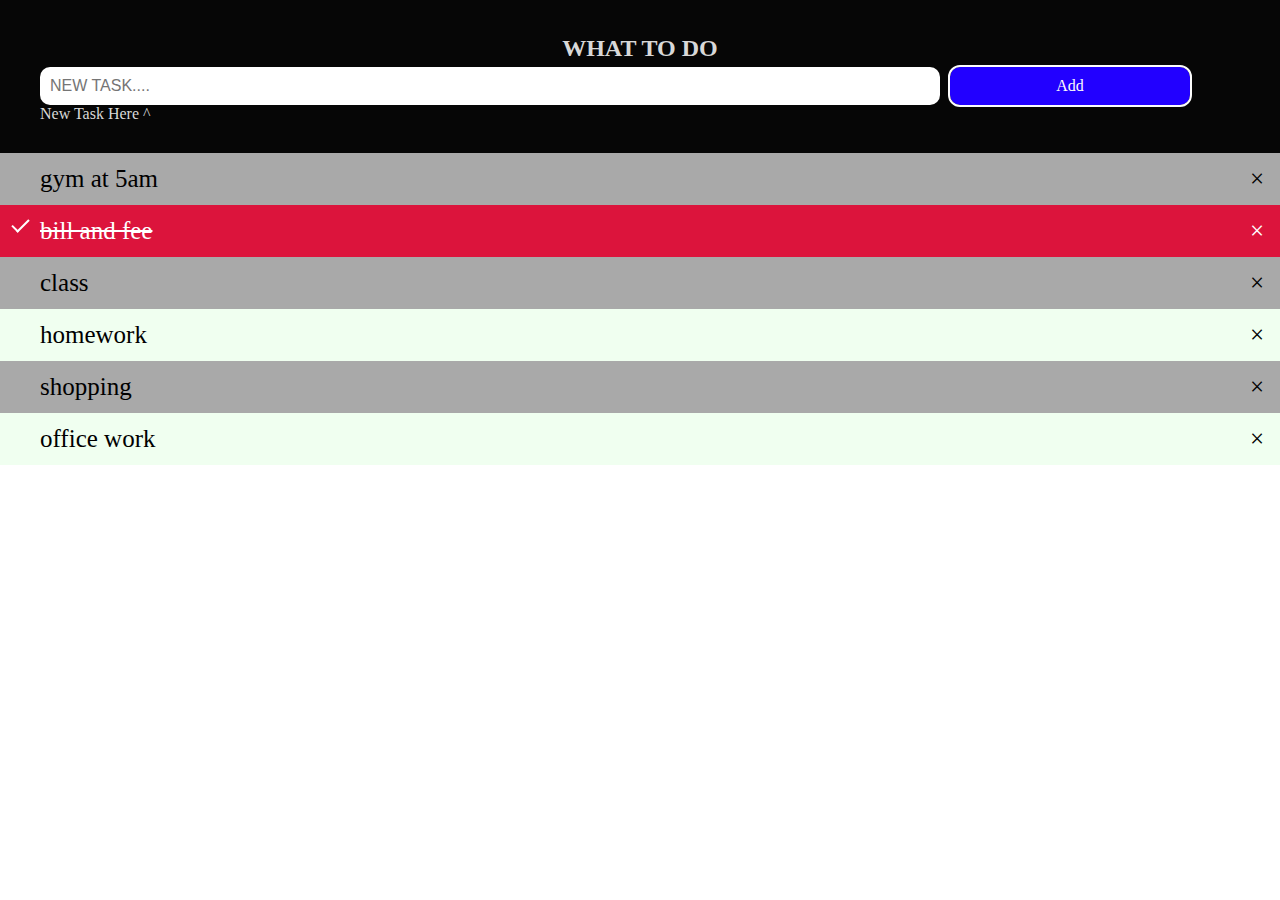
<file: todo.html>
<!DOCTYPE html>
<html>
<head>
<meta name="viewport" content="width=device-width, initial-scale=1">
<link rel="icon" href="C:\Users\dhanu\hero\html\fevicon.ico" type="x-icon">
<title>TODOLIST by DHANU SINGH</title>
<style>
body {
  margin: 0;
  min-width: 250px;
}
* {
  box-sizing: border-box;
}
ul {
  margin: 0;
  padding: 0;
}
ul li {
  cursor:auto;
  position: relative;
  padding: 12px 8px 12px 40px;
  background:honeydew;
  font-size: 25px;
  transition: 1.s;
  -webkit-user-select:auto;
  -moz-user-select: none;
  -ms-user-select: none;
  user-select: none;
}
ul li:nth-child(odd) {
  background:darkgrey;
}
ul li:hover {
  background:rgb(70, 69, 69);
}
ul li.checked {
  background:crimson;
  color: #fff;
  text-decoration: line-through;
}
ul li.checked::before {
  content: '';
  position: absolute;
  border-color: #ffffff;
  border-style: solid;
  border-width: 0 2px 2px 0;
  top: 10px;
  left: 16px;
  transform: rotate(45deg);
  height: 15px;
  width: 7px;
}
.close {
  position: absolute;
  right: 0;
  top: 0;
  padding: 12px 16px 12px 16px;
}

.close:hover {
  background-color: #000000;
  color: rgb(160, 160, 160);
}
.header {
  background-color: #060606;
  padding: 30px 40px;
  color: rgb(216, 216, 216);
  text-align: center;
}
.header:after {
  content: "New Task Here ^";
  display: table;
  clear: both;
}
input {
  margin: 0;
  border: none;
  border-radius: 10px;
  width: 75%;
  padding: 10px;
  float: left;
  font-size: 16px;
  margin-right: 10px ;
}
.addBtn {
  padding: 10px;
  width: 20%;
  background: #2200ff;
  color: #fcfcfc;
  float: left;
  text-align: center;
  font-size: 16px;
  cursor: pointer;
  transition: 0.3s;
  border-radius: 10px;
  outline: 2px solid ;
}

.addBtn:hover {
  background-color: #0cf200;
}
</style>
</head>
<body>

<div id="myDIV" class="header">
  <h2 style="margin:5px">WHAT TO DO</h2>
  <input type="text" id="myInput" placeholder="NEW TASK....">
  <span onclick="newElement()" class="addBtn">Add</span>
</div>

<ul id="myUL">
  <li>gym at 5am</li>
  <li class="checked">bill and fee</li>
  <li>class</li>
  <li>homework</li>
  <li>shopping</li>
  <li>office work</li>
</ul>

<script>
var myNodelist = document.getElementsByTagName("LI");
var i;
for (i = 0; i < myNodelist.length; i++) {
  var span = document.createElement("SPAN");
  var txt = document.createTextNode("\u00D7");
  span.className = "close";
  span.appendChild(txt);
  myNodelist[i].appendChild(span);
}

var close = document.getElementsByClassName("close");
var i;
for (i = 0; i < close.length; i++) {
  close[i].onclick = function() {
    var div = this.parentElement;
    div.style.display = "none";
  }
}

var list = document.querySelector('ul');
list.addEventListener('click', function(ev) {
  if (ev.target.tagName === 'LI') {
    ev.target.classList.toggle('checked');
  }
}, false);

function newElement() {
  var li = document.createElement("li");
  var inputValue = document.getElementById("myInput").value;
  var t = document.createTextNode(inputValue);
  li.appendChild(t);
  if (inputValue === '') {
    alert("You must write something!");
  } else {
    document.getElementById("myUL").appendChild(li);
  }
  document.getElementById("myInput").value = "";

  var span = document.createElement("SPAN");
  var txt = document.createTextNode("\u00D7");
  span.className = "close";
  span.appendChild(txt);
  li.appendChild(span);

  for (i = 0; i < close.length; i++) {
    close[i].onclick = function() {
      var div = this.parentElement;
      div.style.display = "none";
    }
  }
}
</script>

</body>
</html>
</file>
